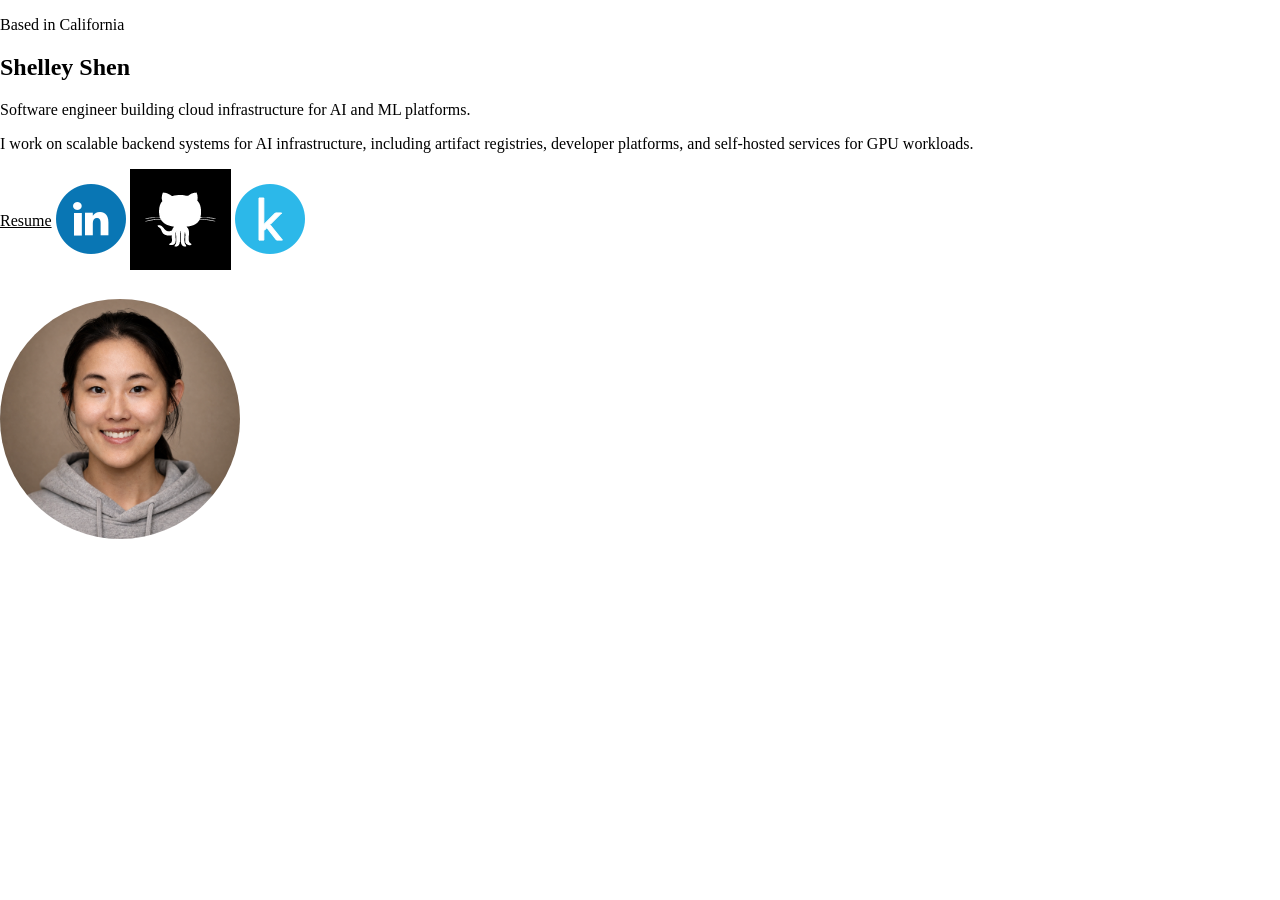
<file: index.html>
<!DOCTYPE html>
<html lang="en">
<head>
	<meta charset="utf-8">
	<meta http-equiv="X-UA-Compatible" content="IE=edge">
	<meta name="viewport" content="width=device-width, initial-scale=1">
	<meta name="description" content="Official website of Chenlei Shen, also known as Shelley Shen, a software engineer in California building cloud infrastructure for AI and ML platforms.">
	<meta name="robots" content="index,follow">

	<title>Chenlei Shen | Shelley Shen | Software Engineer</title>
	<link rel="canonical" href="https://chenleishen.github.io/">
	<link rel="sitemap" type="application/xml" href="/sitemap.xml">

	<meta property="og:type" content="website">
	<meta property="og:title" content="Chenlei Shen | Shelley Shen | Software Engineer">
	<meta property="og:description" content="Official website of Chenlei Shen, also known as Shelley Shen, a software engineer building cloud infrastructure for AI and ML platforms.">
	<meta property="og:url" content="https://chenleishen.github.io/">
	<meta property="og:image" content="https://chenleishen.github.io/Image/linkedin_profile.png">

	<meta name="twitter:card" content="summary_large_image">
	<meta name="twitter:title" content="Chenlei Shen | Shelley Shen | Software Engineer">
	<meta name="twitter:description" content="Official website of Chenlei Shen, also known as Shelley Shen, a software engineer building cloud infrastructure for AI and ML platforms.">
	<meta name="twitter:image" content="https://chenleishen.github.io/Image/linkedin_profile.png">

	<link rel="preconnect" href="https://fonts.googleapis.com">
	<link rel="preconnect" href="https://fonts.gstatic.com" crossorigin>
	<link href="https://fonts.googleapis.com/css2?family=Inter:wght@400;500;600;700;800&display=swap" rel="stylesheet">
	<link rel="stylesheet" href="style.css">

	<script type="application/ld+json">
	{
		"@context": "https://schema.org",
		"@type": "Person",
		"name": "Chenlei Shen",
		"alternateName": "Shelley Shen",
		"url": "https://chenleishen.github.io/",
		"image": "https://chenleishen.github.io/Image/linkedin_profile.png",
		"jobTitle": "Software Engineer",
		"address": {
			"@type": "PostalAddress",
			"addressRegion": "California",
			"addressCountry": "US"
		},
		"sameAs": [
			"https://www.linkedin.com/in/chenleishen",
			"https://github.com/chenleishen",
			"https://www.kaggle.com/chenleishen"
		]
	}
	</script>
</head>
<body>
	<main class="hero">
		<section class="intro" aria-labelledby="page-title">
			<p class="eyebrow">Based in California</p>
			<h1 id="page-title">Shelley Shen</h1>
			<p class="lead">Software engineer building cloud infrastructure for AI and ML platforms.</p>
			<p class="summary">I work on scalable backend systems for AI infrastructure, including artifact registries, developer platforms, and self-hosted services for GPU workloads.</p>

			<div class="actions" aria-label="Profile links">
				<a class="resume-link hvr-bounce-out" href="resume/Shelley%20Shen%20-%20Resume%202026_SV.pdf">Resume</a>
				<a class="icon-link hvr-bounce-out" href="https://www.linkedin.com/in/chenleishen" aria-label="Chenlei Shen LinkedIn profile">
					<img src="Image/LinkedIn2.png" alt="">
				</a>
				<a class="icon-link hvr-bounce-out" href="https://github.com/chenleishen" aria-label="Chenlei Shen GitHub profile">
					<img src="Image/GitHub.png" alt="">
				</a>
				<a class="icon-link hvr-bounce-out" href="https://www.kaggle.com/chenleishen" aria-label="Chenlei Shen Kaggle profile">
					<img src="Image/Kaggle.png" alt="">
				</a>
			</div>
		</section>

		<aside class="portrait-wrap" aria-label="Portrait of Shelley Shen">
			<img id="profilePic" src="Image/linkedin_profile.png" alt="Portrait of Chenlei Shelley Shen">
		</aside>
	</main>
</body>
</html>
</file>
<file: style.css>
@import url('https://fonts.googleapis.com/css?family=Open+Sans');

html, body, head {
    margin: 0;
    padding: 0;
}

* {
	box-sizing: content-box;
	-webkit-box-sizing: content-box;
    -moz-box-sizing: content-box;
}

a {
	color: inherit;
}

a:hover {
	color: inherit;
	text-decoration: none;
}

.profilePicture {
  text-align: center;
  padding-top: 50px;
	padding-bottom: 40px;
  font-family: 'Open Sans', sans-serif;
}

#profilePic {
	height: 240px;
	width: 240px;
	border-radius: 50%;
	margin-top: 25px;
	margin-bottom: 5px;
	object-fit: cover;
}

.shelleyContact {
	text-align: center;
	padding-bottom: 20px;
  font-family: 'Open Sans', sans-serif;
}

.shelleyContact img{
	padding-left:20px;
	padding-right: 20px;
	height: 50px;
	width: 50px;
	border-radius: 50%;
}

/* Wobble Vertical */
.hvr-bounce-out {
  display: inline-block;
  vertical-align: middle;
  -webkit-transform: perspective(1px) translateZ(0);
  transform: perspective(1px) translateZ(0);
  box-shadow: 0 0 1px transparent;
  -webkit-transition-duration: 0.5s;
  transition-duration: 0.5s;
}
.hvr-bounce-out:hover, .hvr-bounce-out:focus, .hvr-bounce-out:active {
  -webkit-transform: scale(0.8);
  transform: scale(0.8);
  -webkit-transition-timing-function: cubic-bezier(0.47, 2.02, 0.31, -0.36);
  transition-timing-function: cubic-bezier(0.47, 2.02, 0.31, -0.36);
}
</file>
